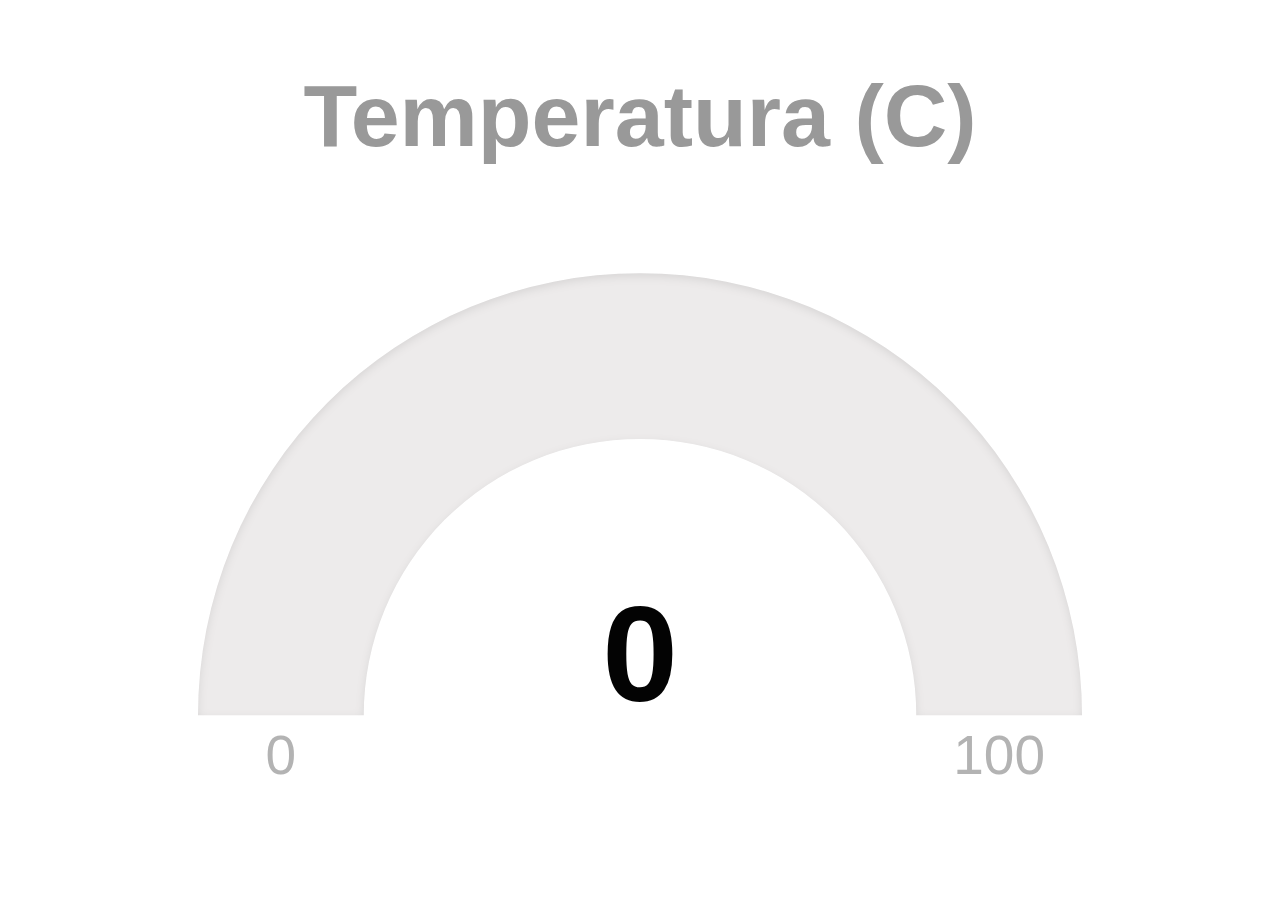
<file: index3.html>
<html>

<head>
	<script src="jquery.min.js"></script>
	<script src="raphael-2.1.4.min.js"></script>
	<script src="justgage.js"></script>
	<script src="particle.js"></script>
	<!--<meta name="viewport" content="width=device-width, initial-scale=1.0">

	<link rel="stylesheet" href="https://cdnjs.cloudflare.com/ajax/libs/bootstrap/5.1.3/css/bootstrap.min.css"
		integrity="sha512-v48D4wyF3hJ4Ro8c47WYXY0Ji5nXx5f5G8WQRpRXDv4//e3AzebLc+fW2RK5nYztf9Q22hroFz8tAAf+EmvCZg=="
		crossorigin="anonymous" referrerpolicy="no-referrer" />
	-->


</head>

<body>
	
	
	<div id="gauge" class="200x160px"></div>
			


	<script>
		var g = new JustGage({
			id: "gauge",
			value: 0,
			min: 0,
			max: 100,
			title: "Temperatura (C)"
		});
		getReading();

	</script>

</body>

</html>
</file>
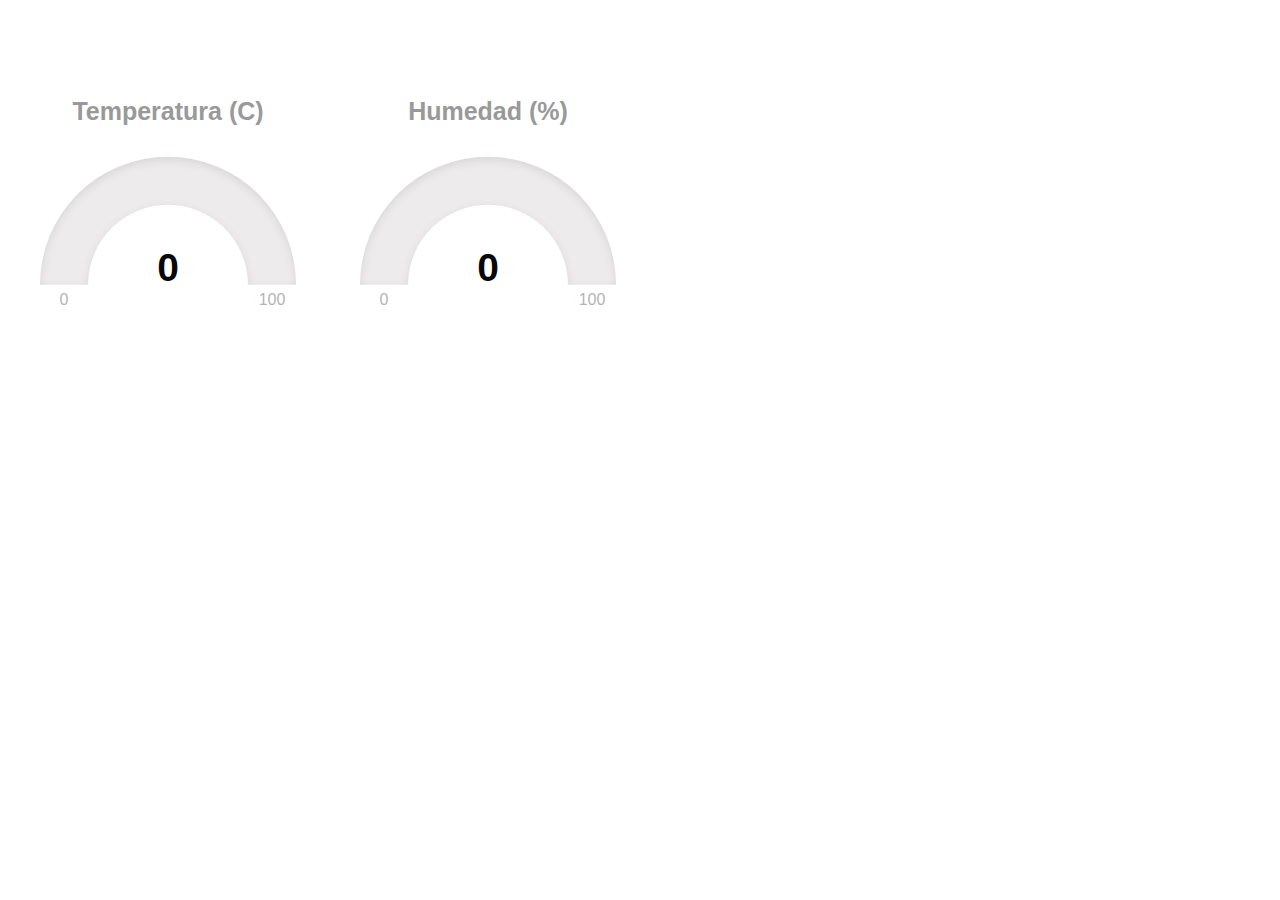
<file: temp&humedad.html>
<html>
<head>
<script src="http://ajax.googleapis.com/ajax/libs/jquery/1.7.2/jquery.min.js" type="text/javascript" charset="utf-8"></script>
<script src="raphael-2.1.4.min.js"></script>
<script src="justgage.js"></script>

<script>
var accessToken = "ef863e1c826c1e21e18eb4b443721f0b01f6e894";
var deviceID = "220021001947393035313138"
var url = "https://api.particle.io/v1/devices/" + deviceID + "/gradosC";
var url2 = "https://api.particle.io/v1/devices/" + deviceID + "/humedad";
function callback(data, status){
	if (status == "success") {
		temp = parseFloat(data.result);
		temp = temp.toFixed(2);
		g.refresh(temp);
		setTimeout(getReading, 1000);
	}
	else {
		alert("There was a problem");
	}
}
function callback2(data, status){
	if (status == "success") {
		temp = parseFloat(data.result);
		temp = temp.toFixed(2);
		g2.refresh(temp);
		setTimeout(getReading2, 1000);
	}
	else {
		alert("There was a problem");
	}
}
function getReading(){
   	$.get(url, {access_token: accessToken}, callback);
}

function getReading2(){
	$.get(url2, {access_token: accessToken}, callback2);
}

</script>
</head>	

<body>
	<div id="graficos-container" style="display: flex; flex-direction: row;">
		<div id="gauge" class="200x160px" style="height: 400; width: 320;"></div>
		<div id="g2" class="200x160px" style="height: 400; width: 320;"></div>
	</div>

<script>
var g = new JustGage({
    id: "gauge",
    value: 0,
    min: 0,
    max: 100,
    title: "Temperatura (C)"
});
getReading();

var g2 = new JustGage({
	id: "g2",
	value: 0,
	min: 0,
	max: 100,
	title: "Humedad (%)"
});
getReading2();

</script>

</body>
</html>
</file>
